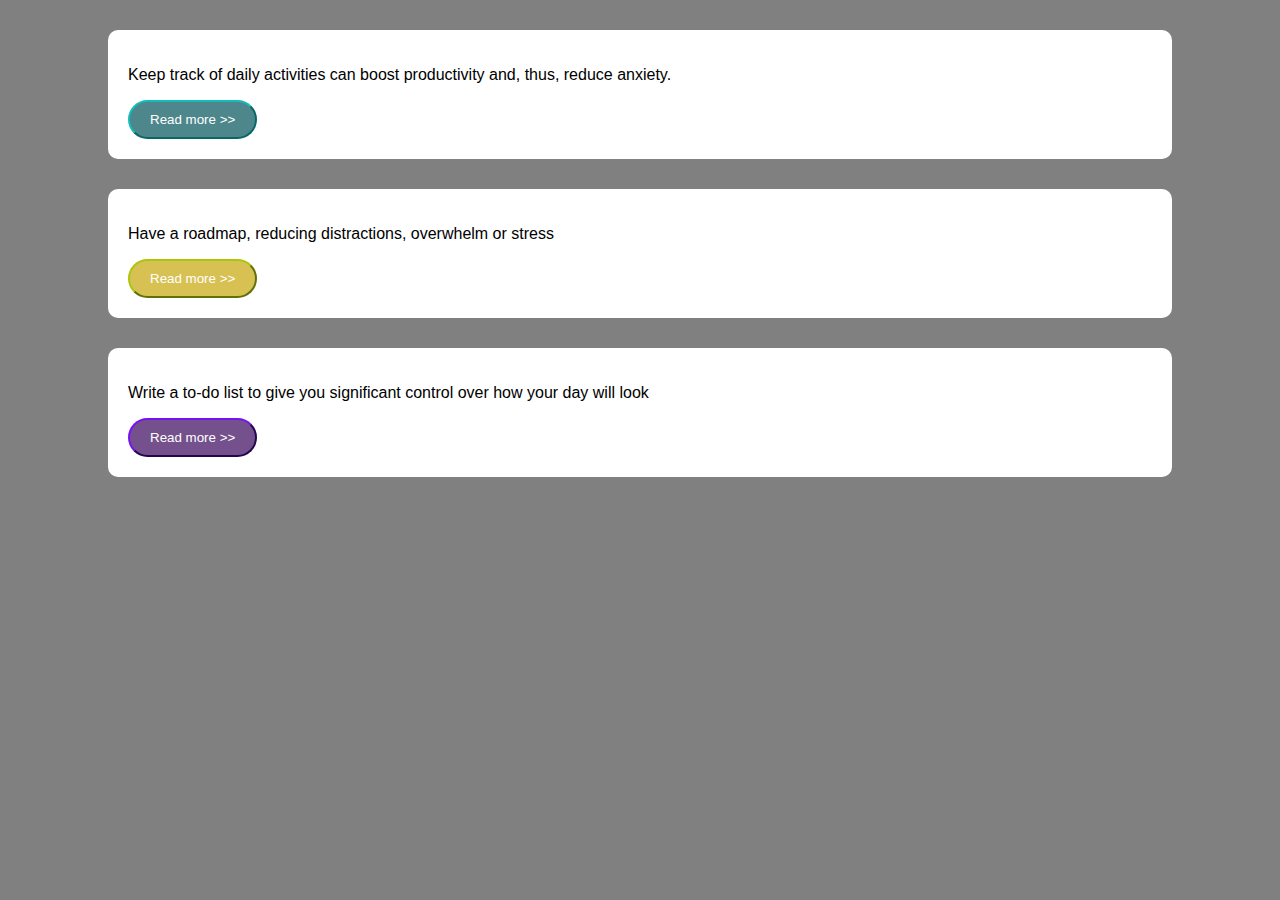
<file: START CODE s3/EX-1/index.html>
<!DOCTYPE html>
<html lang="en">
<head>
    <meta charset="UTF-8">
    <meta http-equiv="X-UA-Compatible" content="IE=edge">
    <meta name="viewport" content="width=device-width, initial-scale=1.0">
    <link rel="stylesheet" href="style.css">
</head>
<body>

  <div>
      <p>Keep track of daily activities can boost productivity and, thus, reduce anxiety.</p>
      <button id="button1">Read more >></button>
  </div>
  <div >
      <p>Have a roadmap, reducing distractions, overwhelm or stress</p>
      <button id="button2">Read more >></button>
  </div>
  <div >
      <p>Write a to-do list to give you significant control over how your day will look</p>
      <button id="button3">Read more >></button>
  </div>
</body>
</html>
</file>
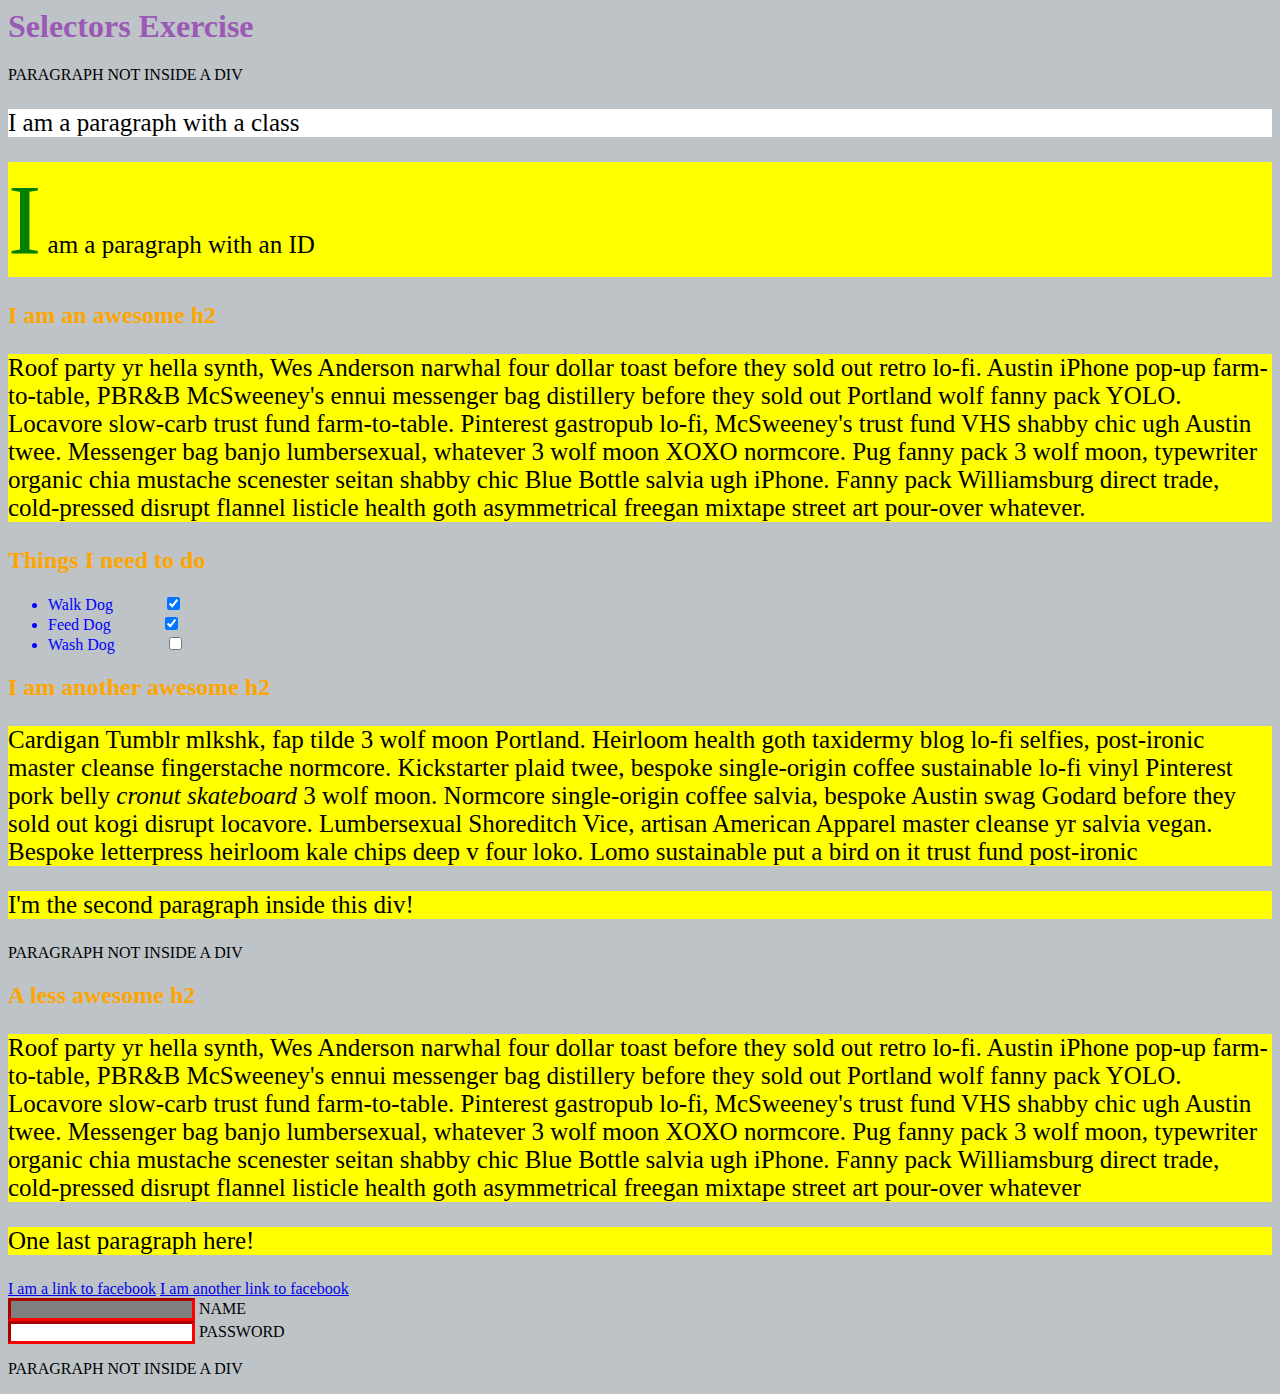
<file: START CODE s3/EX-2/index.html>
<html>
  <head>
    <meta charset="UTF-8" />
    <title>Selectors Exercise</title>
    <link rel="stylesheet" type="text/css" href="selectors.css" />
  </head>
  <body>
    <h1>Selectors Exercise</h1>

    <p>PARAGRAPH NOT INSIDE A DIV</p>

    <div>
      <p class="hello">I am a paragraph with a class</p>
      <p id="special">I am a paragraph with an ID</p>

      <h2>I am an awesome h2</h2>

      <p>
        Roof party yr hella synth, Wes Anderson narwhal four dollar toast before
        they sold out retro lo-fi. Austin iPhone pop-up farm-to-table, PBR&B
        McSweeney's ennui messenger bag distillery before they sold out Portland
        wolf fanny pack YOLO. Locavore slow-carb trust fund farm-to-table.
        Pinterest gastropub lo-fi, McSweeney's trust fund VHS shabby chic ugh
        Austin twee. Messenger bag banjo lumbersexual, whatever 3 wolf moon XOXO
        normcore. Pug fanny pack 3 wolf moon, typewriter organic chia mustache
        scenester seitan shabby chic Blue Bottle salvia ugh iPhone. Fanny pack
        Williamsburg direct trade, cold-pressed disrupt flannel listicle health
        goth asymmetrical freegan mixtape street art pour-over whatever.
      </p>
    </div>

    <div>
      <h2>Things I need to do</h2>

      <ul>
        <li>Walk Dog <input type="checkbox" checked /></li>
        <li>Feed Dog <input type="checkbox" checked /></li>
        <li>Wash Dog <input type="checkbox" /></li>
      </ul>
    </div>

    <div>
      <h2>I am another awesome h2</h2>

      <p>
        Cardigan Tumblr mlkshk, fap tilde 3 wolf moon Portland. Heirloom health
        goth taxidermy blog lo-fi selfies, post-ironic master cleanse
        fingerstache normcore. Kickstarter plaid twee, bespoke single-origin
        coffee sustainable lo-fi vinyl Pinterest pork belly
        <em>cronut skateboard</em> 3 wolf moon. Normcore single-origin coffee
        salvia, bespoke Austin swag Godard before they sold out kogi disrupt
        locavore. Lumbersexual Shoreditch Vice, artisan American Apparel master
        cleanse yr salvia vegan. Bespoke letterpress heirloom kale chips deep v
        four loko. Lomo sustainable put a bird on it trust fund post-ironic
      </p>

      <p>I'm the second paragraph inside this div!</p>
    </div>

    <p>PARAGRAPH NOT INSIDE A DIV</p>

    <div>
      <h2>A less awesome h2</h2>

      <p>
        Roof party yr hella synth, Wes Anderson narwhal four dollar toast before
        they sold out retro lo-fi. Austin iPhone pop-up farm-to-table, PBR&B
        McSweeney's ennui messenger bag distillery before they sold out Portland
        wolf fanny pack YOLO. Locavore slow-carb trust fund farm-to-table.
        Pinterest gastropub lo-fi, McSweeney's trust fund VHS shabby chic ugh
        Austin twee. Messenger bag banjo lumbersexual, whatever 3 wolf moon XOXO
        normcore. Pug fanny pack 3 wolf moon, typewriter organic chia mustache
        scenester seitan shabby chic Blue Bottle salvia ugh iPhone. Fanny pack
        Williamsburg direct trade, cold-pressed disrupt flannel listicle health
        goth asymmetrical freegan mixtape street art pour-over whatever
      </p>

      <p>One last paragraph here!</p>

      <a href="https://www.facebook.com">I am a link to facebook</a>
      <a href="https://www.facebook.com">I am another link to facebook</a>
      <br />

      <input type="text" name="name" /><label> Name</label><br />
      <input type="password" name="password" /><label> Password</label><br />
    </div>

    <p>PARAGRAPH NOT INSIDE A DIV</p>
  </body>
</html>
</file>
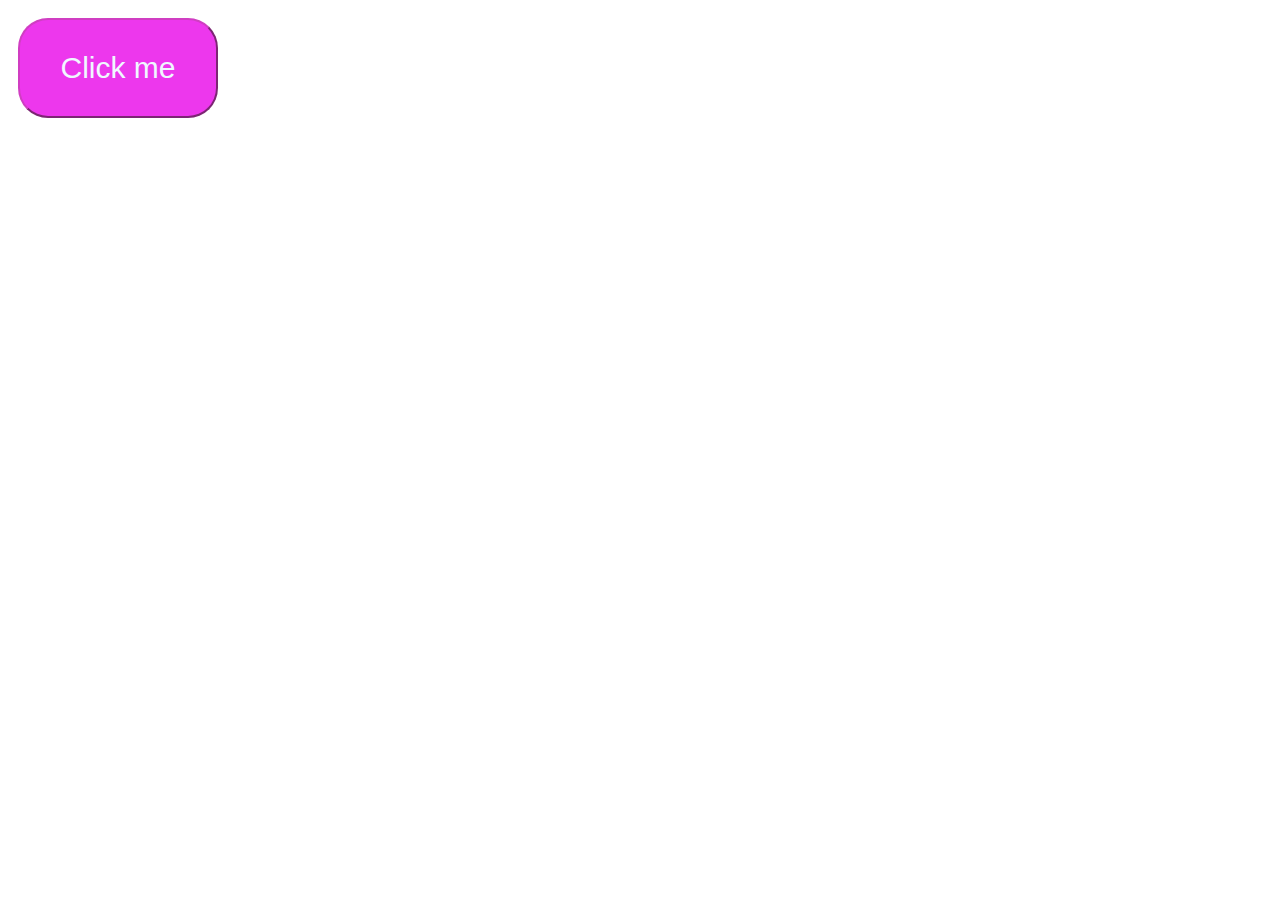
<file: START CODE s3/EX-3/index.html>
<!DOCTYPE html>
<html lang="en">
  <head>
    <meta charset="UTF-8" />
    <link rel="stylesheet" type="text/css" href="style.css" />
  </head>
  <body>
    <button>Click me</button>
  </body>
</html>
</file>
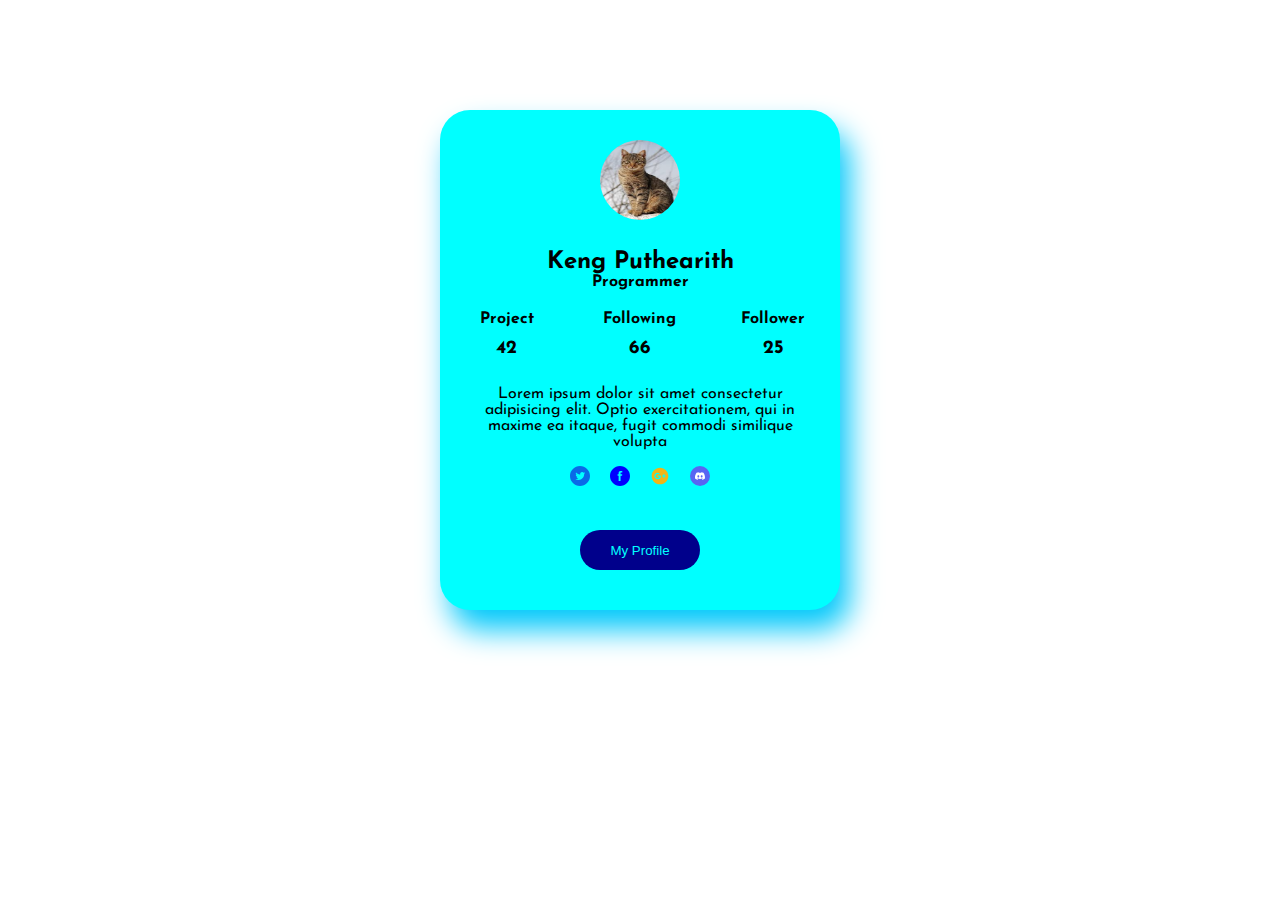
<file: START CODE s3/EX-4/index.html>
<!DOCTYPE html>
<html lang="en">
<head>
    <meta charset="UTF-8">
    <meta name="viewport" content="width=device-width, initial-scale=1.0">
    <title>Document</title>
    <link rel="stylesheet" href="style.css">
    <link rel="preconnect" href="https://fonts.googleapis.com">
    <link rel="preconnect" href="https://fonts.gstatic.com" crossorigin>
    <link href="https://fonts.googleapis.com/css2?family=Geologica:wght@100..900&family=Josefin+Sans:ital,wght@0,100..700;1,100..700&family=Kanit:ital,wght@0,100;0,200;0,300;0,400;0,500;0,600;0,700;0,800;0,900;1,100;1,200;1,300;1,400;1,500;1,600;1,700;1,800;1,900&family=Rubik+Wet+Paint&display=swap" rel="stylesheet">
</head>
<body>
    <div id="box">
        <div id="profile">
            <img src="image.png" alt="me">
        </div>
        <h2>Keng Puthearith</h2>
        <h4 id="pro">Programmer</h4>
        <div id="follow">
            <div>
                <h4>Project</h4>
            </div>
            <div>
                <h4>Following</h4>
            </div>
            <div>
                <h4>Follower</h4>
            </div>
            <div>
                <h3>42</h3>
            </div>
            <div>
                <h3>66</h3>
            </div>
            <div>
                <h3>25</h3>
            </div>
        </div>
        <div id="describe">
            <p>Lorem ipsum dolor sit amet consectetur adipisicing elit. Optio exercitationem, qui in maxime ea itaque, fugit commodi similique volupta</p>
        </div>
        <div id="icon">
            <a href="https://www.twitter.com">
                <svg height="800px" width="800px" version="1.1" id="_x32_" xmlns="http://www.w3.org/2000/svg" xmlns:xlink="http://www.w3.org/1999/xlink" 
                viewBox="0 0 512 512"  xml:space="preserve">
           <style type="text/css">
               .st1{fill:#0a6ae7;}
           </style>
           <g>
               <path class="st1" d="M256,0C114.615,0,0,114.615,0,256s114.615,256,256,256s256-114.615,256-256S397.385,0,256,0z M260.926,217.391
                   c0.084,0.004,0.164,0.021,0.25,0.025c-0.875-3.752-1.328-7.664-1.328-11.682c0-28.307,22.951-51.258,51.262-51.258
                   c14.742,0,28.063,6.225,37.414,16.188c9.6-1.89,18.684-5.174,27.129-9.523c1.781-0.864,3.566-1.723,5.32-2.674
                   c-3.039,9.334-8.744,17.412-16.141,23.532c-2.004,1.576-4.062,3.098-6.326,4.344c0.154-0.018,0.304-0.052,0.457-0.071
                   c-0.15,0.093-0.275,0.22-0.428,0.312c8.402-1.005,16.459-3.051,24.111-5.942c1.715-0.592,3.428-1.191,5.127-1.852
                   c-6.842,10.159-15.453,19.095-25.375,26.259c0.098,2.197,0.148,4.406,0.148,6.631c0,67.736-51.558,145.842-145.844,145.842
                   c-28.947,0-55.891-8.484-78.576-23.028c4.01,0.473,8.092,0.715,12.229,0.715c19.136,0,37.014-5.269,52.383-14.34
                   c3.871-2.23,7.658-4.639,11.273-7.365c-0.098-0.002-0.187-0.026-0.285-0.028c0.094-0.073,0.196-0.136,0.289-0.209
                   c-19.422-0.358-36.184-11.539-44.574-27.747c-1.25-2.489-2.32-5.096-3.164-7.831c3.086,0.58,6.246,0.898,9.5,0.898
                   c3.391,0,6.666-0.436,9.871-1.063c1.197-0.168,2.406-0.308,3.586-0.502c-0.156-0.032-0.293-0.1-0.449-0.133
                   c0.162-0.042,0.336-0.056,0.496-0.1c-23.449-4.709-41.119-25.428-41.119-50.262c0-0.196,0.002-0.387,0.004-0.58l0.024-0.055
                   c5.521,3.064,11.693,5.092,18.23,5.94c1.609,0.269,3.221,0.516,4.832,0.657c-0.11-0.074-0.205-0.164-0.314-0.238
                   c0.152,0.006,0.297,0.036,0.447,0.041c-13.754-9.191-22.803-24.883-22.803-42.666c0-8.142,1.988-15.787,5.367-22.623
                   c0.539-1.028,1.018-2.078,1.637-3.074c22.711,27.822,55.516,46.971,92.801,52.15c4.16,0.605,8.332,1.144,12.553,1.388
                   C260.934,217.443,260.932,217.416,260.926,217.391z"/>
           </g>
           </svg></a>
            <a href="https://www.facebook.com">
                <style>
                    .st2{fill :blue;}
                </style>
                <svg fill="#000000" height="800px" width="800px" version="1.1" id="Layer_1" xmlns="http://www.w3.org/2000/svg" xmlns:xlink="http://www.w3.org/1999/xlink" 
	            viewBox="-143 145 512 512" xml:space="preserve">
                <path class="st2" d="M113,145c-141.4,0-256,114.6-256,256s114.6,256,256,256s256-114.6,256-256S254.4,145,113,145z M169.5,357.6l-2.9,38.3h-39.3
	            v133H77.7v-133H51.2v-38.3h26.5v-25.7c0-11.3,0.3-28.8,8.5-39.7c8.7-11.5,20.6-19.3,41.1-19.3c33.4,0,47.4,4.8,47.4,4.8l-6.6,39.2
	            c0,0-11-3.2-21.3-3.2c-10.3,0-19.5,3.7-19.5,14v29.9H169.5z"/>
                </svg>
            </a>
            <a href="https://www.google.com"><svg fill="#000000" version="1.1" id="Layer_1" xmlns="http://www.w3.org/2000/svg" xmlns:xlink="http://www.w3.org/1999/xlink" 
                viewBox="0 0 24 24" xml:space="preserve">
           <style type="text/css">
               .st0{fill:none;}
               .st3{fill: rgb(240, 182, 22);}
           </style>
            <path class="st3" d="M12,2C6.5,2,2,6.5,2,12s4.5,10,10,10s10-4.5,10-10S17.5,2,12,2z M9.1,16c-2.2,0-4-1.8-4-4s1.8-4,4-4c1,0,2,0.4,2.7,1.1
               l-1.1,1.1c-0.4-0.4-1-0.6-1.6-0.6c-1.3,0-2.4,1.1-2.4,2.4s1.1,2.4,2.4,2.4c1.1,0,1.9-0.7,2.2-1.6H9.1v-1.5h3.8
               C13.2,12.9,12.5,16,9.1,16z M17.4,12.7v1.4H16v-1.4h-1.4v-1.4H16V9.9h1.4v1.4h1.4v1.4C18.8,12.7,17.4,12.7,17.4,12.7z"/>
             <rect class="st0" width="24" height="24"/>
            </svg></a>
            <a href="https://www.discordapp.com">
                <svg width="800px" height="800px" viewBox="0 0 1024 1024" xmlns="http://www.w3.org/2000/svg">
                    <circle cx="512" cy="512" r="512" style="fill:#5865f2"/>
                    <path d="M689.43 349a422.21 422.21 0 0 0-104.22-32.32 1.58 1.58 0 0 0-1.68.79 294.11 294.11 0 0 0-13 26.66 389.78 389.78 0 0 0-117.05 0 269.75 269.75 0 0 0-13.18-26.66 1.64 1.64 0 0 0-1.68-.79A421 421 0 0 0 334.44 349a1.49 1.49 0 0 0-.69.59c-66.37 99.17-84.55 195.9-75.63 291.41a1.76 1.76 0 0 0 .67 1.2 424.58 424.58 0 0 0 127.85 64.63 1.66 1.66 0 0 0 1.8-.59 303.45 303.45 0 0 0 26.15-42.54 1.62 1.62 0 0 0-.89-2.25 279.6 279.6 0 0 1-39.94-19 1.64 1.64 0 0 1-.16-2.72c2.68-2 5.37-4.1 7.93-6.22a1.58 1.58 0 0 1 1.65-.22c83.79 38.26 174.51 38.26 257.31 0a1.58 1.58 0 0 1 1.68.2c2.56 2.11 5.25 4.23 8 6.24a1.64 1.64 0 0 1-.14 2.72 262.37 262.37 0 0 1-40 19 1.63 1.63 0 0 0-.87 2.28 340.72 340.72 0 0 0 26.13 42.52 1.62 1.62 0 0 0 1.8.61 423.17 423.17 0 0 0 128-64.63 1.64 1.64 0 0 0 .67-1.18c10.68-110.44-17.88-206.38-75.7-291.42a1.3 1.3 0 0 0-.63-.63zM427.09 582.85c-25.23 0-46-23.16-46-51.6s20.38-51.6 46-51.6c25.83 0 46.42 23.36 46 51.6.02 28.44-20.37 51.6-46 51.6zm170.13 0c-25.23 0-46-23.16-46-51.6s20.38-51.6 46-51.6c25.83 0 46.42 23.36 46 51.6.01 28.44-20.17 51.6-46 51.6z" style="fill:#fff"/>
                 </svg>
            </a>
        </div>
        <div id="button">
            <button>My Profile</button>
        </div>
    </div>
</body>
</html>
</file>
<file: START CODE s3/EX-1/style.css>
body {
    background: grey;
    font-family: sans-serif;
}

div {
    padding: 20px 20px;
    background-color: white;
    margin-top: 30px;
    margin-left: 100px;
    margin-right: 100px;
    border-radius: 10px ;
}

div > button {
    border-radius: 30px;
    padding: 10px 20px;
}

#button1 {
    color :white ;
    background-color: rgba(3, 84, 90, 0.7);
    border-color: rgb(19, 187, 187);
}

#button2 {
    color :white ;
    background-color: rgba(199, 167, 10, 0.7);
    border-color: rgb(171, 196, 14);
}

#button3 {
    color :white ;
    background-color: rgba(57, 7, 93, 0.7);
    border-color: rgb(79, 11, 161);
}

button:hover {
    cursor: pointer;
}
</file>
<file: START CODE s3/EX-2/selectors.css>
/* Style the HTML elements according to the following instructions. 
DO NOT ALTER THE EXISTING HTML TO DO THIS.  WRITE ONLY CSS!*/
 

/* MANDATORY CHALLENGES */

/* Give the <body> element a background of #bdc3c7*/
body {
    background-color: #bdc3c7;
}
/* Make the <h1> element #9b59b6*/
h1 {
    color: #9b59b6;
}
/* Make all <h2> elements orange */
div > h2 {
    color: orange;
}
/* Make all <li> elements blue(pick your own hexadecimal blue)*/ 
div > ul > li {
    color: blue;
}
/*Change the background on every paragraph to be yellow*/
div > p {
    background-color: yellow;
}
/*Make all inputs have a 3px red border*/
input {
    border-width: 3px;
    border-color: red;
}
/* Give everything with the class 'hello' a white background*/
.hello {
    background-color: white;
}

/* BONUS CHALLENGES */
/*You may need to research some other selectors and properties*/



/* Make all the <p>'s that are nested inside of divs 25px font(font-size: 25px)*/
div > p{
    font-size: 25px;
}
/* Make only inputs with type 'text' have a gray background*/
input[type="text"]{
    background-color: gray;
}
/* Make all "checked" checkboxes have a left margin of 50px(margin-left: 50px)*/
input[type="checkbox"]{
    margin-left: 50px;
}
/* Make the <label> elements all UPPERCASE without changing the HTML(definitely look this one up*/
label {
    text-transform: uppercase;
}
/* Make the first letter of the element with id 'special' green and 100px font size(font-size: 100)*/
#special::first-letter {
    color : green ;
    font-size: 100px;
}
/* Make the <h1> element's color change to blue when hovered over */
h1:hover{
    color: blue;
}
</file>
<file: START CODE s3/EX-3/style.css>
/* TODO */
button {
    margin: 10px 10px;
    width: 200px;
    height: 100px;
    border-radius: 30px;
    color: aliceblue;
    background-color: rgb(237, 55, 237);
    font-size: 30px;
    border-color: rgb(208, 62, 194);
}

button:hover {
    background-color: rgb(122, 5, 97);
    cursor: pointer;
}
</file>
<file: START CODE s3/EX-4/style.css>
body {
    font-family:Josefin Sans ;
    display: flex;
    justify-content: center;
    margin: 110px;
}

#box {
    background-color: aqua;
    width: 400px;
    height: 500px;
    border-radius: 30px;
    box-shadow: 10px 20px 30px rgb(2, 200, 250);
}

img {
    display: flex;
    border-radius: 50% ;
    width: 80px;
    height: 80px;
    margin: 30px auto;
}

h2 , #pro {
    display: flex;
    justify-content: center;
    margin : 0px;
} 

#follow > div {
 margin: 0px auto;
}

#follow{
    display: grid;
    grid-template-columns: repeat(3 , 1fr) ;
    grid-template-rows: repeat(2 , 30px) ;
}

#describe {
    padding-top: 20px;
    display: flex;
    text-align: center;
    padding-left: 30px;
    padding-right: 30px;
}

#icon > a >svg {
    width: 20px;
    height: 20px;
    margin-top: 0px;
}

#icon {
    display: flex;
    gap: 20px;
    justify-content: center;  
    margin-bottom: 40px;
}
#button {
    display: flex;
    justify-content: center;
}

button {
    width: 120px;
    height: 40px;
    border-radius: 20px;
    border-style: none;
    background-color: darkblue;
    color: aqua;
}

button:hover {
    background-color: rgb(3, 4, 51);
}
</file>
